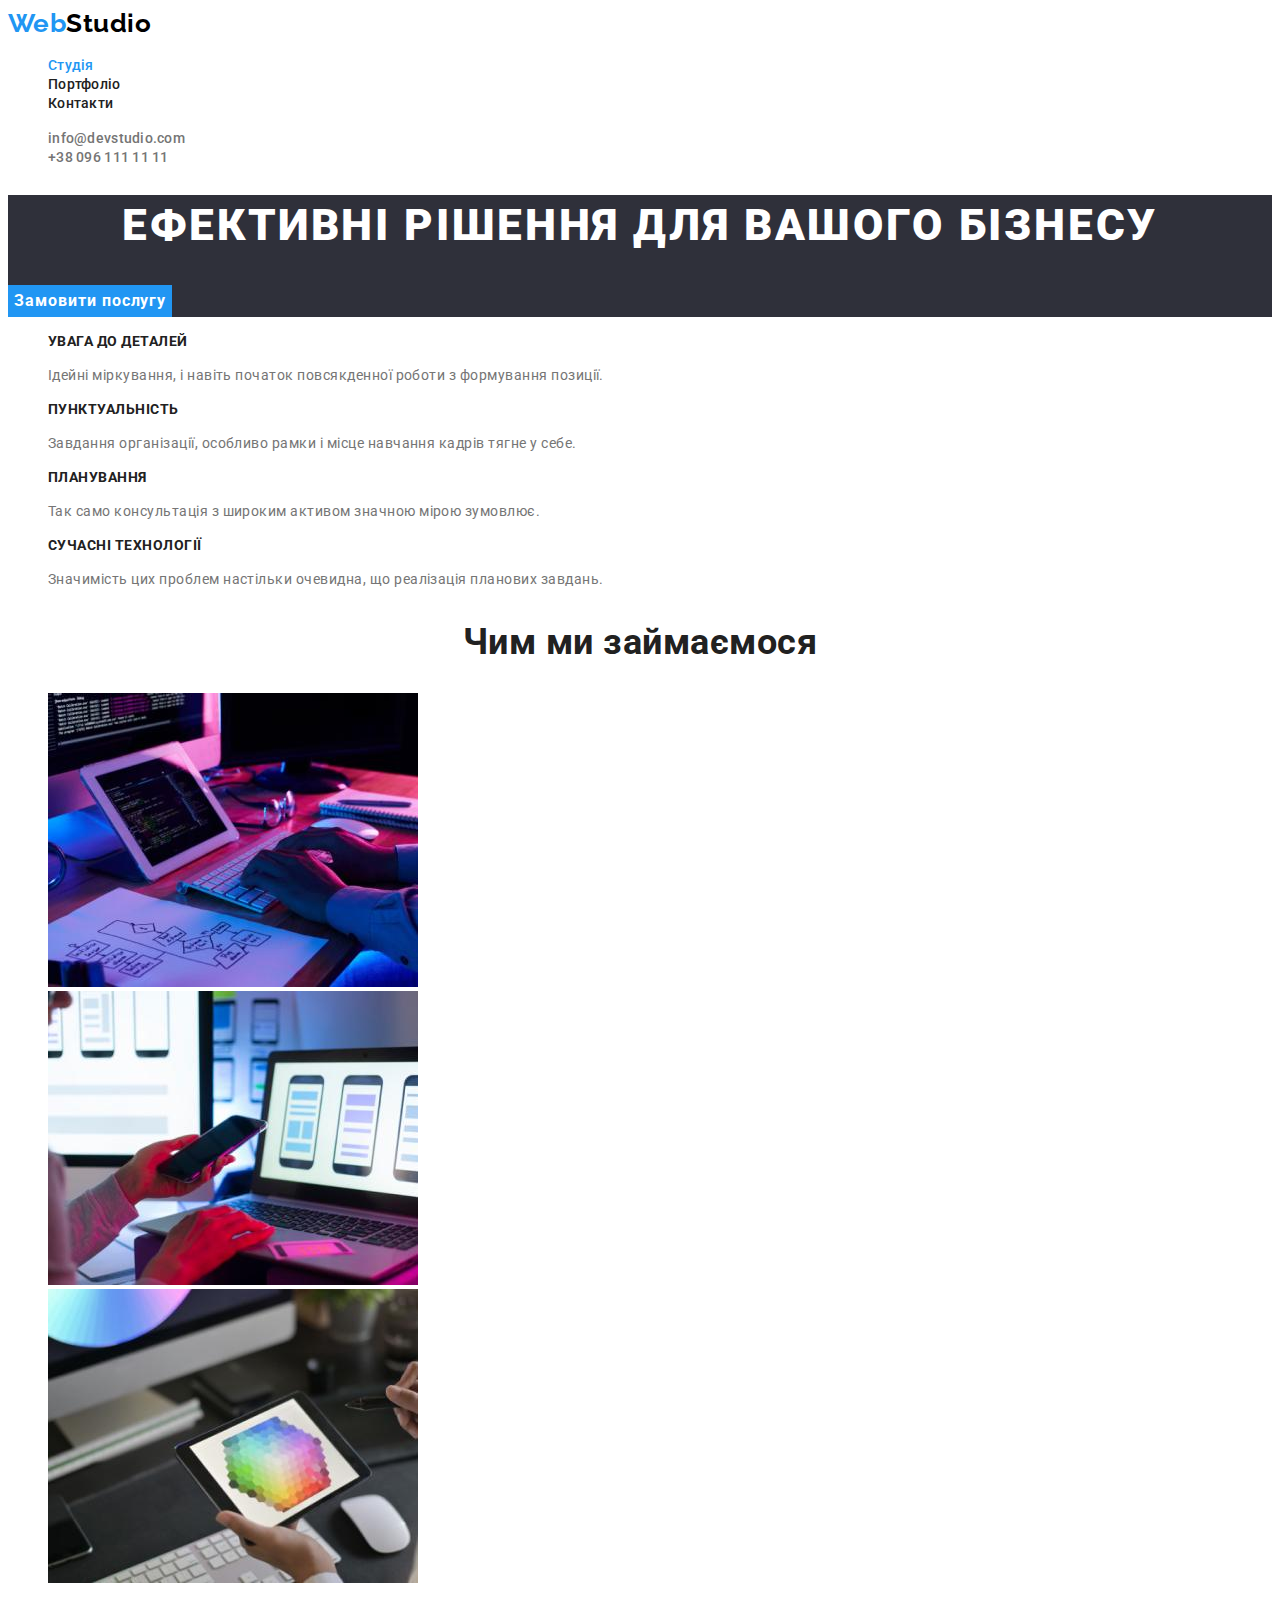
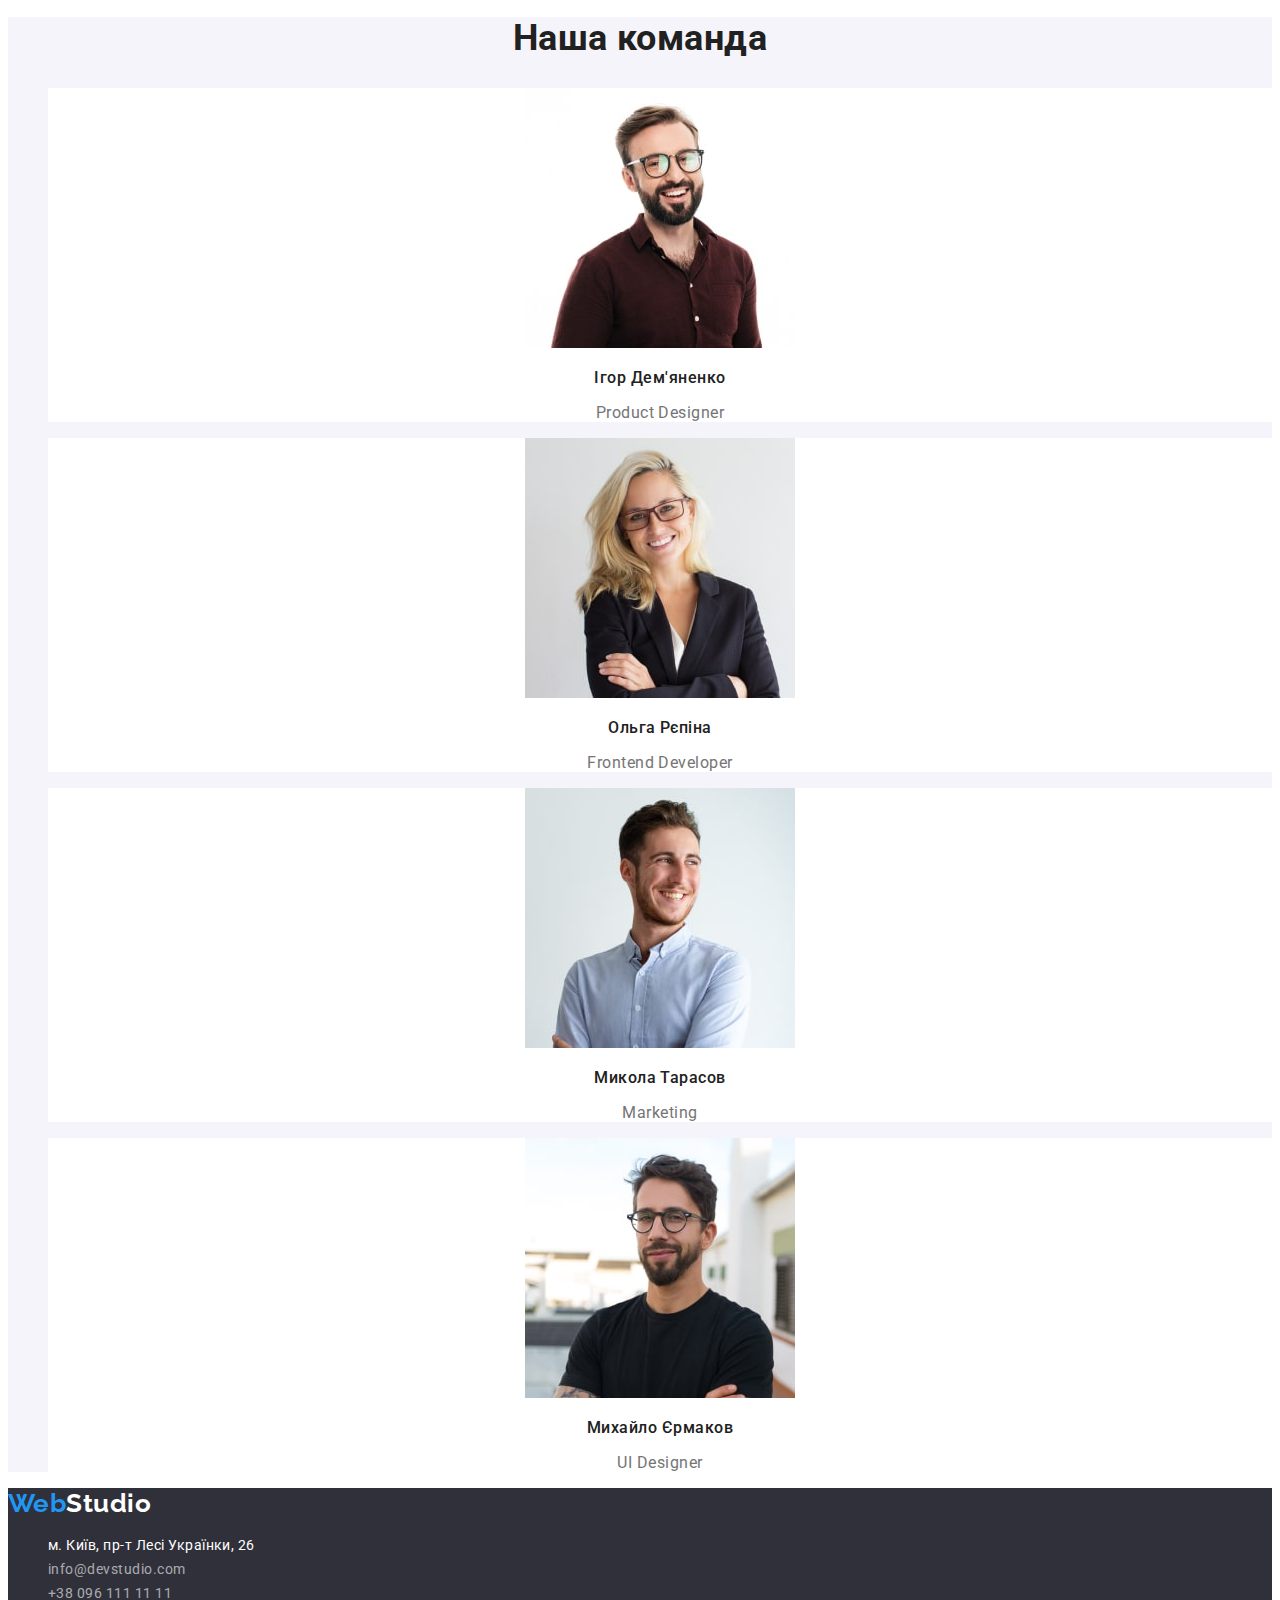
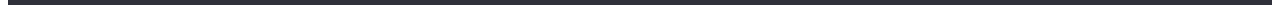
<file: index.html>
<!DOCTYPE html>
<html lang="uk">
  <head>
    <meta charset="UTF-8" />
    <meta http-equiv="X-UA-Compatible" content="IE=edge" />
    <meta name="viewport" content="width=device-width, initial-scale=1.0" />
    <meta name="description" content="The site of the company Web Studio" />
    <title>Web Studio</title>
    <!-- Fonts -->
    <link rel="preconnect" href="https://fonts.googleapis.com" />
    <link rel="preconnect" href="https://fonts.gstatic.com" crossorigin />
    <link
      href="https://fonts.googleapis.com/css2?family=Raleway:wght@700&family=Roboto:wght@400;500;700;900&display=swap"
      rel="stylesheet"
    />
    <!-- Styles -->
    <link rel="stylesheet" href="./css/styles.css" />
  </head>
  <body>
    <!-- Header -->
    <header>
      <nav>
        <a class="plink logo nav-logo" href="./index.html" lang="en">
          <span class="accentlogo">Web</span>Studio</a
        >
        <ul class="plist nav-list">
          <li><a class="plink nav-link current" href="./index.html">Студія</a></li>
          <li><a class="plink nav-link" href="./portfolio.html">Портфоліо</a></li>
          <li><a class="plink nav-link" href="">Контакти</a></li>
        </ul>
      </nav>
      <ul class="plist header-contacts-list">
        <li lang="en"
          ><a class="plink header-contacts-link" href="mailto:info@devstudio.com"
            >info@devstudio.com</a
          ></li
        >
        <li
          ><a class="plink header-contacts-link" href="tel:+380961111111">+38 096 111 11 11</a></li
        >
      </ul>
    </header>

    <!-- Main content -->
    <main>
      <!-- Hero section -->
      <section class="hero">
        <h1 class="hero-title">Ефективні рішення для вашого бізнесу</h1>
        <button class="hero-btn" type="button">Замовити послугу</button>
      </section>
      <!-- Переваги -->
      <section class="advs">
        <h2 class="advs-title visually-hidden">Наші переваги</h2>
        <ul class="plist advs-list">
          <li class="advs-item">
            <h3 class="advs-item-title">Увага до деталей</h3>
            <p class="advs-item-text"
              >Ідейні міркування, і навіть початок повсякденної роботи з формування позиції.</p
            >
          </li>
          <li class="advs-item">
            <h3 class="advs-item-title">Пунктуальність</h3>
            <p class="advs-item-text"
              >Завдання організації, особливо рамки і місце навчання кадрів тягне у себе.</p
            >
          </li>
          <li class="advs-item">
            <h3 class="advs-item-title">Планування</h3>
            <p class="advs-item-text"
              >Так само консультація з широким активом значною мірою зумовлює.</p
            >
          </li>
          <li class="advs-item">
            <h3 class="advs-item-title">Сучасні технології</h3>
            <p class="advs-item-text"
              >Значимість цих проблем настільки очевидна, що реалізація планових завдань.</p
            >
          </li>
        </ul>
      </section>
      <!-- Чим займаємось -->
      <section class="whatdo">
        <h2 class="whatdo-title">Чим ми займаємося</h2>
        <ul class="plist whatdo-list">
          <li class="whatdo-item"
            ><img
              class="whatdo-item-img"
              src="./images/whatdo/img-1.jpg"
              alt="Створення веб-сайтів"
              width="370"
              height="294"
          /></li>
          <li class="whatdo-item"
            ><img
              class="whatdo-item-img"
              src="./images/whatdo/img-2.jpg"
              alt="Створення мобільних додатків"
              width="370"
              height="294"
          /></li>
          <li class="whatdo-item"
            ><img
              class="whatdo-item-img"
              src="./images/whatdo/img-3.jpg"
              alt="Адаптивний дизайн"
              width="370"
              height="294"
          /></li>
        </ul>
      </section>
      <!-- Наша команда -->
      <section class="ourteam">
        <h2 class="ourteam-title">Наша команда</h2>
        <ul class="plist ourteam-list">
          <li class="ourteam-item">
            <img
              class="ourteam-photo"
              src="./images/ourteam/img-1.jpg"
              alt="Фото Ігор Дем'яненко"
              width="270"
              height="260"
            />
            <h3 class="ourteam-name">Ігор Дем'яненко</h3>
            <p class="ourteam-job" lang="en">Product Designer</p>
          </li>
          <li class="ourteam-item">
            <img
              class="ourteam-photo"
              src="./images/ourteam/img-2.jpg"
              alt="Фото Ольга Рєпіна"
              width="270"
              height="260"
            />
            <h3 class="ourteam-name">Ольга Рєпіна</h3>
            <p class="ourteam-job" lang="en">Frontend Developer</p>
          </li>
          <li class="ourteam-item">
            <img
              class="ourteam-photo"
              src="./images/ourteam/img-3.jpg"
              alt="Фото Микола Тарасов"
              width="270"
              height="260"
            />
            <h3 class="ourteam-name">Микола Тарасов</h3>
            <p class="ourteam-job" lang="en">Marketing</p>
          </li>
          <li class="ourteam-item">
            <img
              class="ourteam-photo"
              src="./images/ourteam/img-4.jpg"
              alt="Фото Михайло Єрмаков"
              width="270"
              height="260"
            />
            <h3 class="ourteam-name">Михайло Єрмаков</h3>
            <p class="ourteam-job" lang="en">UI Designer</p>
          </li>
        </ul>
      </section>
    </main>

    <!-- Footer -->
    <footer class="footer">
      <a class="plink logo footer-logo" href="./index.html" lang="en">
        <span class="accentlogo">Web</span>Studio</a
      >
      <address class="address">
        <ul class="plist footer-contacts-list">
          <li>
            <a
              class="plink footer-contacts-link geoaddr"
              href="https://goo.gl/maps/AcqfuWZzsQ2Tnh1x8"
              target="_blank"
              rel="noopener noreferrer"
            >
              м. Київ, пр-т Лесі Українки, 26
            </a>
          </li>
          <li lang="en"
            ><a class="plink footer-contacts-link" href="mailto:info@devstudio.com"
              >info@devstudio.com</a
            ></li
          >
          <li
            ><a class="plink footer-contacts-link" href="tel:+380961111111"
              >+38 096 111 11 11</a
            ></li
          >
        </ul>
      </address>
    </footer>
  </body>
</html>
</file>
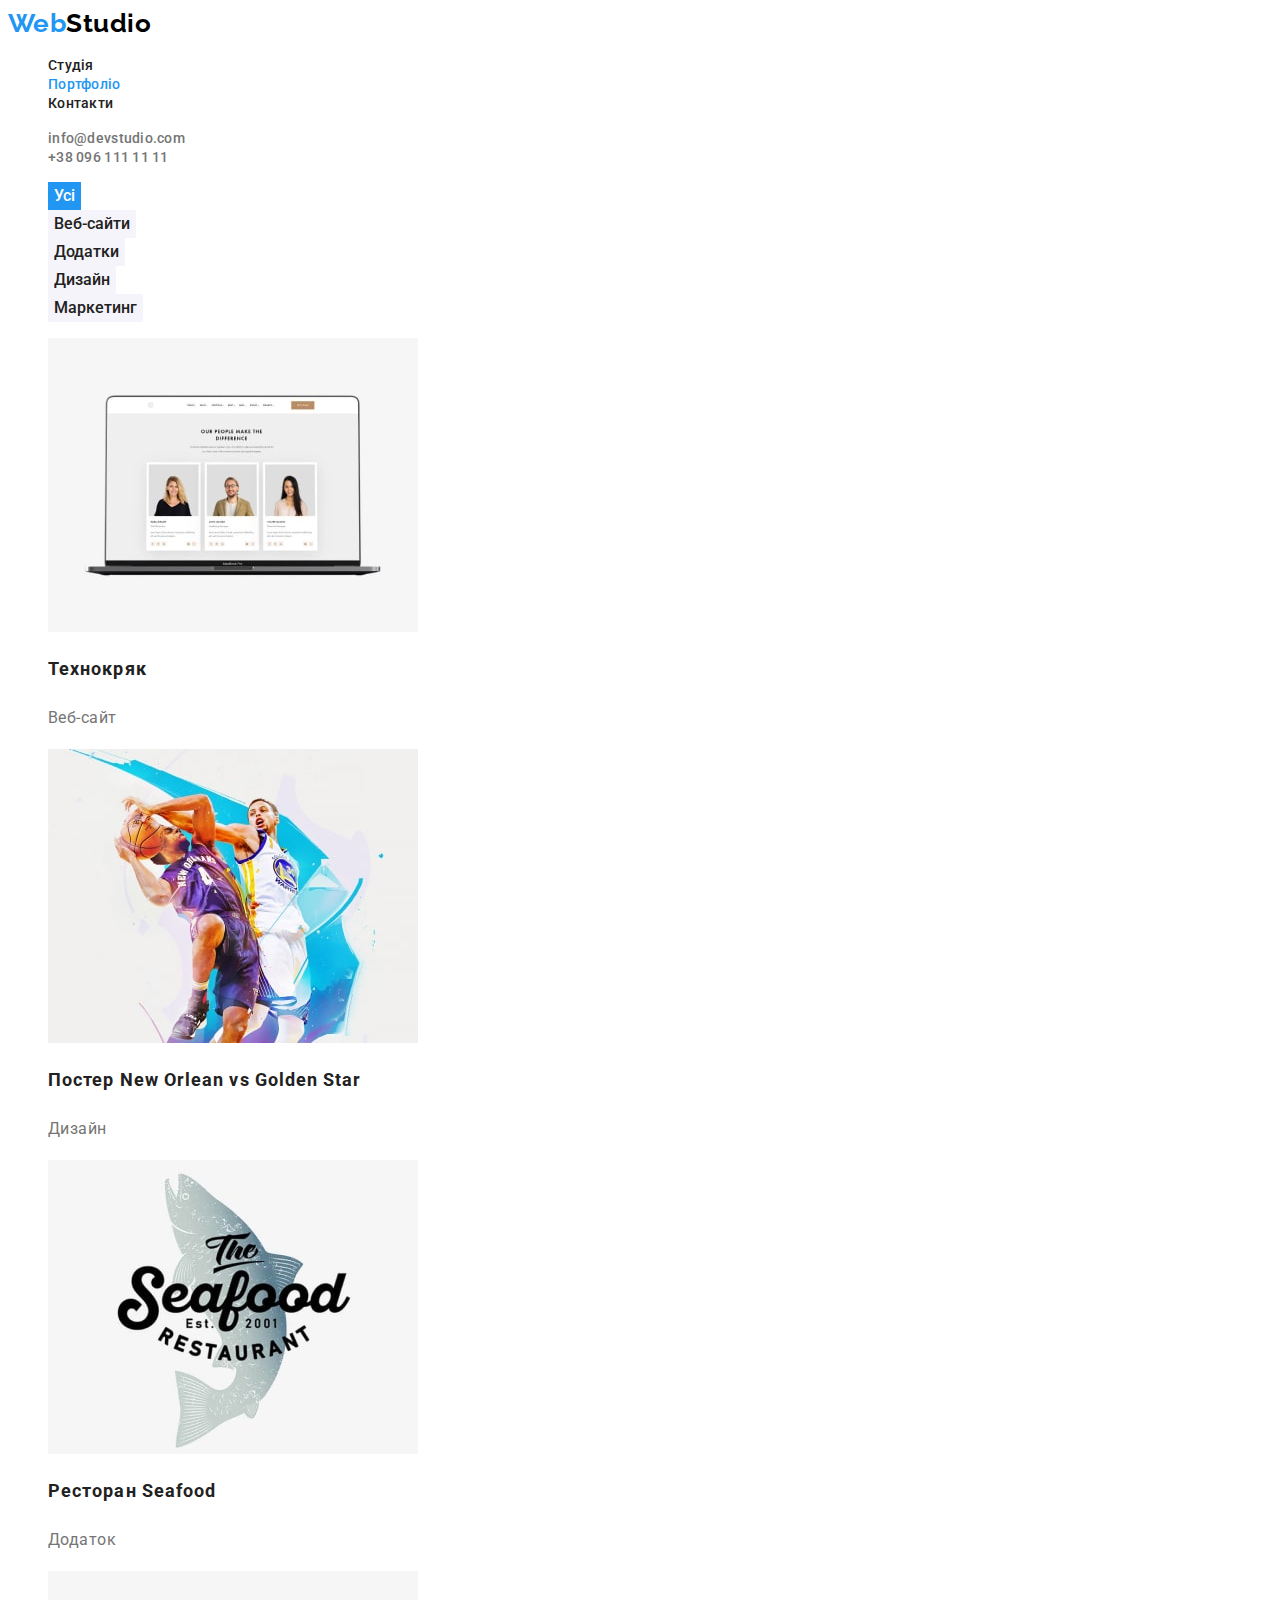
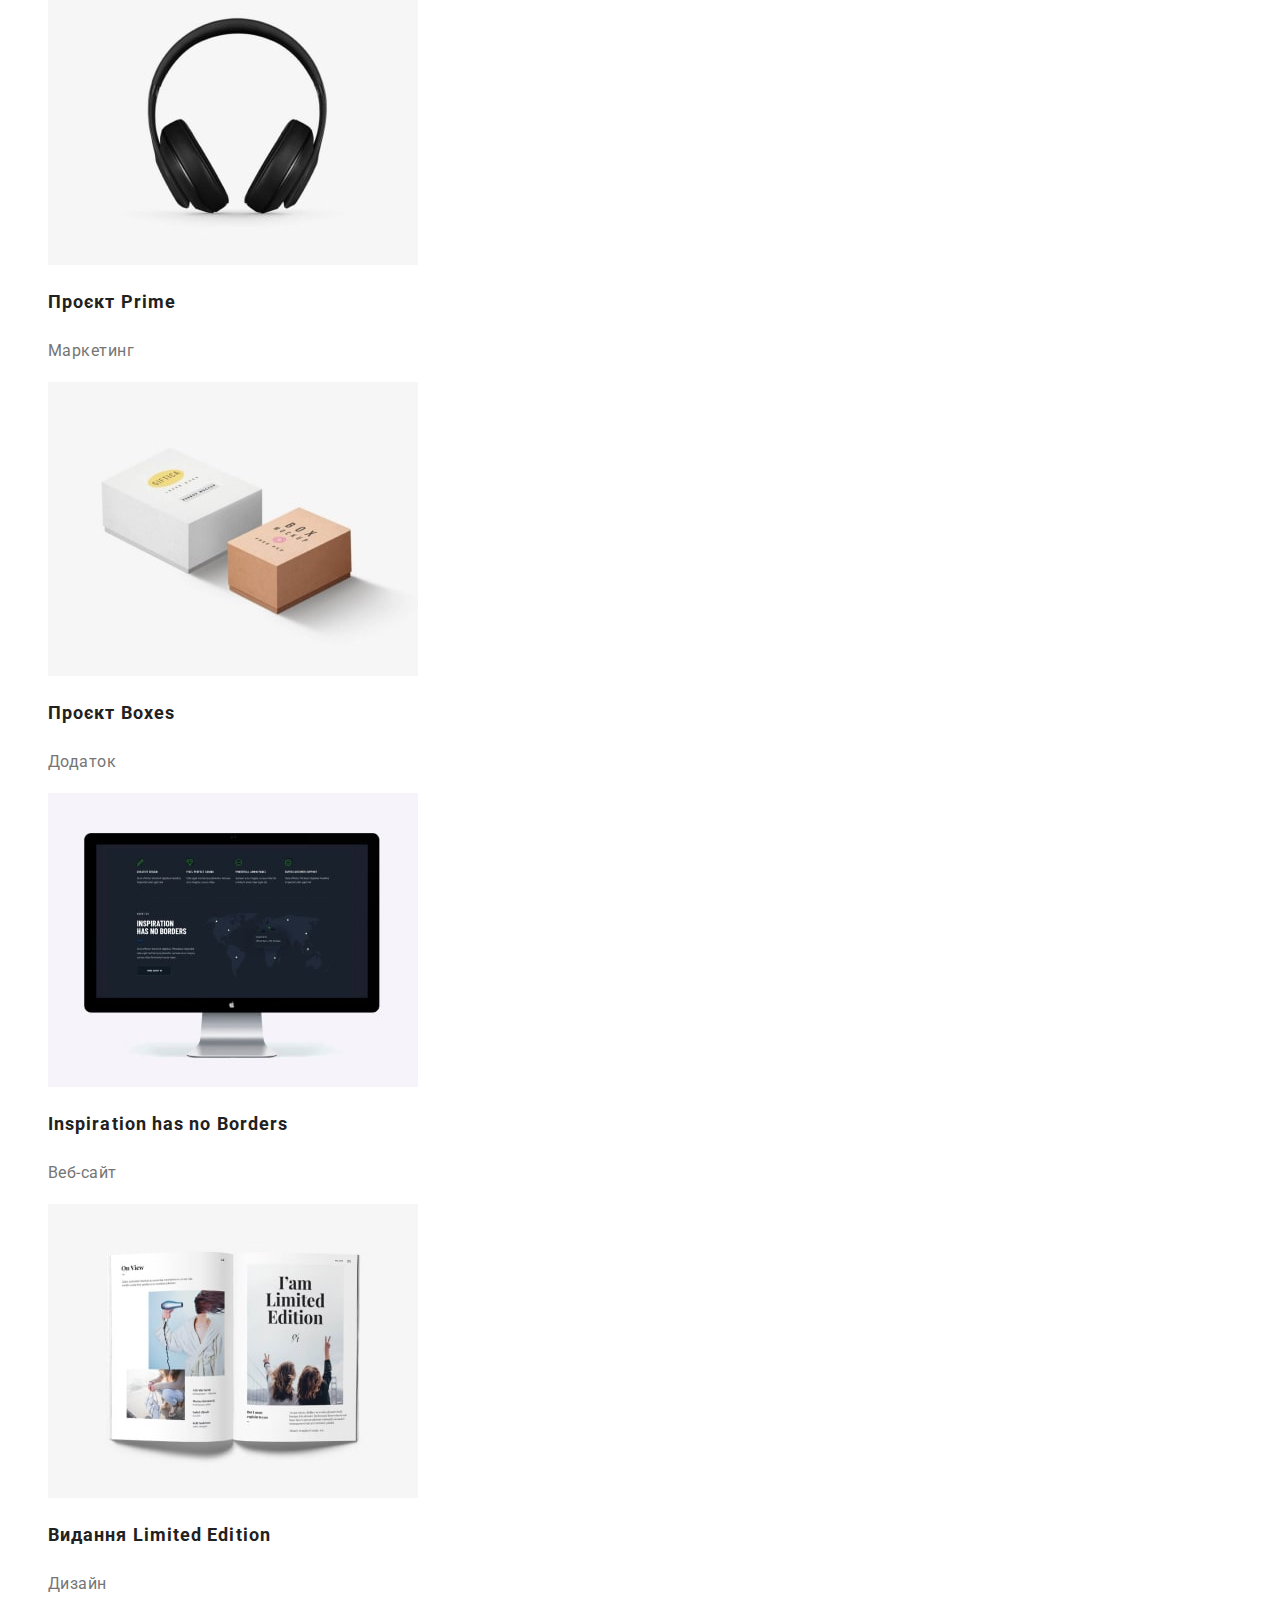
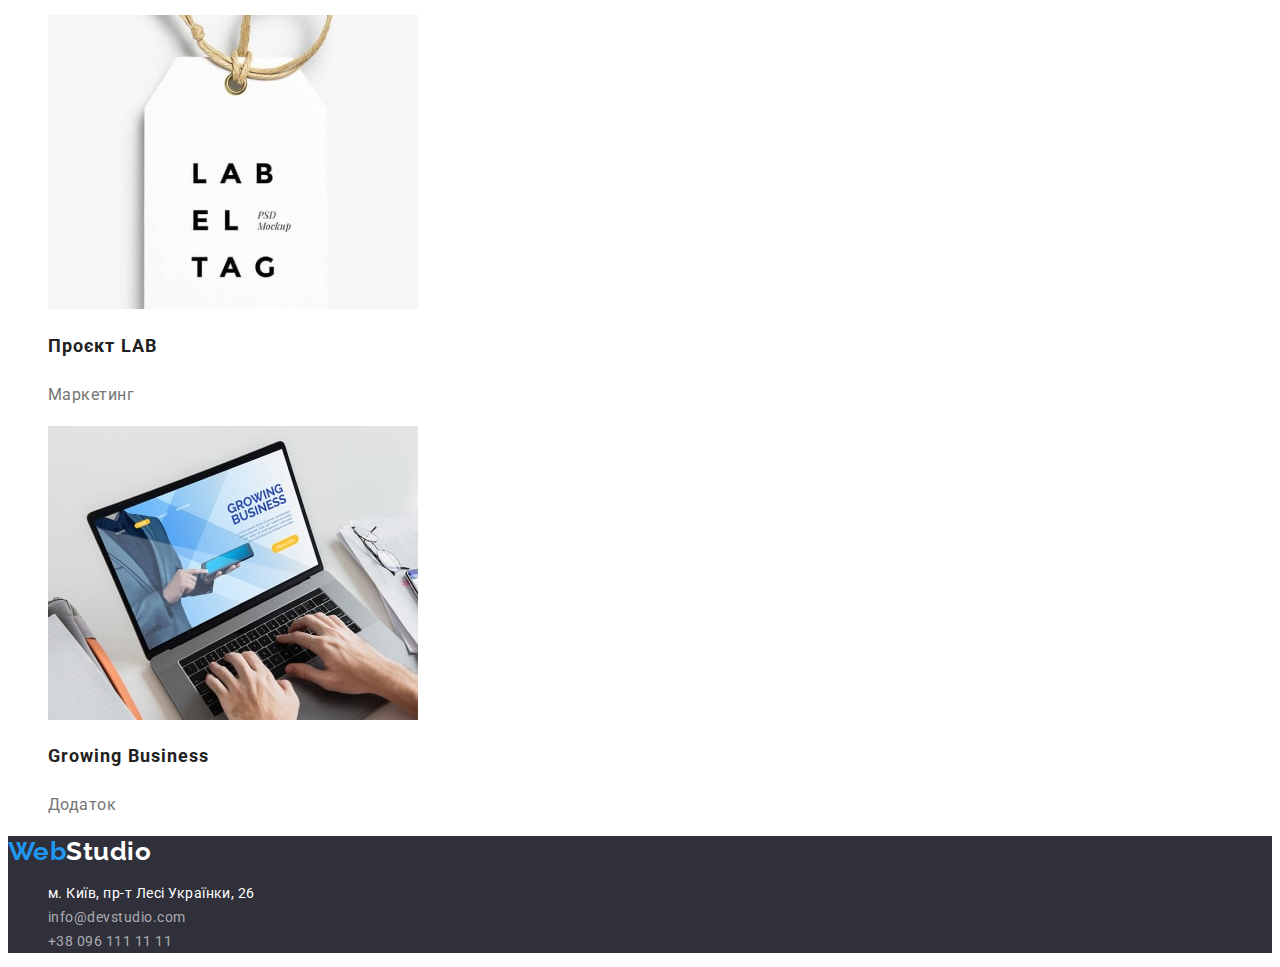
<file: portfolio.html>
<!DOCTYPE html>
<html lang="uk">
  <head>
    <meta charset="UTF-8" />
    <meta http-equiv="X-UA-Compatible" content="IE=edge" />
    <meta name="viewport" content="width=device-width, initial-scale=1.0" />
    <meta name="description" content="Portfolio of the company Web Studio" />
    <title>Web Studio Portfolio</title>
    <!-- Fonts -->
    <link rel="preconnect" href="https://fonts.googleapis.com" />
    <link rel="preconnect" href="https://fonts.gstatic.com" crossorigin />
    <link
      href="https://fonts.googleapis.com/css2?family=Raleway:wght@700&family=Roboto:wght@400;500;700;900&display=swap"
      rel="stylesheet"
    />
    <!-- Styles -->
    <link rel="stylesheet" href="./css/styles.css" />
  </head>
  <body>
    <!-- Header -->
    <header>
      <nav>
        <a class="plink logo nav-logo" href="./index.html" lang="en">
          <span class="accentlogo">Web</span>Studio</a
        >
        <ul class="plist nav-list">
          <li><a class="plink nav-link" href="./index.html">Студія</a></li>
          <li><a class="plink nav-link current" href="./portfolio.html">Портфоліо</a></li>
          <li><a class="plink nav-link" href="">Контакти</a></li>
        </ul>
      </nav>
      <ul class="plist header-contacts-list">
        <li lang="en"
          ><a class="plink header-contacts-link" href="mailto:info@devstudio.com"
            >info@devstudio.com</a
          ></li
        >
        <li
          ><a class="plink header-contacts-link" href="tel:+380961111111">+38 096 111 11 11</a></li
        >
      </ul>
    </header>

    <!-- Main content -->
    <main>
      <section class="portfolio">
        <h1 class="portfolio-title visually-hidden">Наше портфоліо</h1>

        <ul class="plist portfolio-filter-list">
          <li><button class="portfolio-filter-btn current" type="button">Усі</button></li>
          <li><button class="portfolio-filter-btn" type="button">Веб-сайти</button></li>
          <li><button class="portfolio-filter-btn" type="button">Додатки</button></li>
          <li><button class="portfolio-filter-btn" type="button">Дизайн</button></li>
          <li><button class="portfolio-filter-btn" type="button">Маркетинг</button></li>
        </ul>

        <ul class="plist portfolio-list">
          <li class="portfolio-item">
            <a class="plink portfolio-link" href="">
              <img
                class="portfolio-img"
                src="./images/portfolio/img-1.jpg"
                alt="Зображення Технокряк"
                width="370"
                height="294"
              />
              <h2 class="portfolio-title">Технокряк</h2>
              <p class="portfolio-type">Веб-сайт</p>
            </a>
          </li>
          <li class="portfolio-item">
            <a class="plink portfolio-link" href="">
              <img
                class="portfolio-img"
                src="./images/portfolio/img-2.jpg"
                alt="Зображення Постер Нью-Орлеан"
                width="370"
                height="294"
              />
              <h2 class="portfolio-title"
                >Постер <span lang="en">New Orlean vs Golden Star</span></h2
              >
              <p class="portfolio-type">Дизайн</p>
            </a>
          </li>
          <li class="portfolio-item">
            <a class="plink portfolio-link" href="">
              <img
                class="portfolio-img"
                src="./images/portfolio/img-3.jpg"
                alt="Зображення Ресторан Seafood"
                width="370"
                height="294"
              />
              <h2 class="portfolio-title">Ресторан <span lang="en">Seafood</span></h2>
              <p class="portfolio-type">Додаток</p>
            </a>
          </li>
          <li class="portfolio-item">
            <a class="plink portfolio-link" href="">
              <img
                class="portfolio-img"
                src="./images/portfolio/img-4.jpg"
                alt="Зображення Проєкт Prime"
                width="370"
                height="294"
              />
              <h2 class="portfolio-title">Проєкт <span lang="en">Prime</span></h2>
              <p class="portfolio-type">Маркетинг</p>
            </a>
          </li>
          <li class="portfolio-item">
            <a class="plink portfolio-link" href="">
              <img
                class="portfolio-img"
                src="./images/portfolio/img-5.jpg"
                alt="Зображення Проєкт Boxes"
                width="370"
                height="294"
              />
              <h2 class="portfolio-title">Проєкт <span lang="en">Boxes</span></h2>
              <p class="portfolio-type">Додаток</p>
            </a>
          </li>
          <li class="portfolio-item">
            <a class="plink portfolio-link" href="">
              <img
                class="portfolio-img"
                src="./images/portfolio/img-6.jpg"
                alt="Зображення Inspiration"
                width="370"
                height="294"
              />
              <h2 class="portfolio-title" lang="en">Inspiration has no Borders</h2>
              <p class="portfolio-type">Веб-сайт</p>
            </a>
          </li>
          <li class="portfolio-item">
            <a class="plink portfolio-link" href="">
              <img
                class="portfolio-img"
                src="./images/portfolio/img-7.jpg"
                alt="Зображення Видання Limited Edition"
                width="370"
                height="294"
              />
              <h2 class="portfolio-title">Видання <span lang="en">Limited Edition</span></h2>
              <p class="portfolio-type">Дизайн</p>
            </a>
          </li>
          <li class="portfolio-item">
            <a class="plink portfolio-link" href="">
              <img
                class="portfolio-img"
                src="./images/portfolio/img-8.jpg"
                alt="Зображення Проєкт LAB"
                width="370"
                height="294"
              />
              <h2 class="portfolio-title">Проєкт <span lang="en">LAB</span></h2>
              <p class="portfolio-type">Маркетинг</p>
            </a>
          </li>
          <li class="portfolio-item">
            <a class="plink portfolio-link" href="">
              <img
                class="portfolio-img"
                src="./images/portfolio/img-9.jpg"
                alt="Зображення Growing Business"
                width="370"
                height="294"
              />
              <h2 class="portfolio-title" lang="en">Growing Business</h2>
              <p class="portfolio-type">Додаток</p>
            </a>
          </li>
        </ul>
      </section>
    </main>

    <!-- Footer -->
    <footer class="footer">
      <a class="plink logo footer-logo" href="./index.html" lang="en">
        <span class="accentlogo">Web</span>Studio</a
      >
      <address class="address">
        <ul class="plist footer-contacts-list">
          <li>
            <a
              class="plink footer-contacts-link geoaddr"
              href="https://goo.gl/maps/AcqfuWZzsQ2Tnh1x8"
              target="_blank"
              rel="noopener noreferrer"
            >
              м. Київ, пр-т Лесі Українки, 26
            </a>
          </li>
          <li lang="en"
            ><a class="plink footer-contacts-link" href="mailto:info@devstudio.com"
              >info@devstudio.com</a
            ></li
          >
          <li
            ><a class="plink footer-contacts-link" href="tel:+380961111111"
              >+38 096 111 11 11</a
            ></li
          >
        </ul>
      </address>
    </footer>
  </body>
</html>
</file>
<file: css/styles.css>
:root {
  /* Colors */
  --main-text-color: #757575;
  --inverse-text-color: #FFFFFF;
  --title-text-color: #212121;
  --logo-color: #000000;
  --header-line-color: #ECECEC;
  --footer-mail-tel-color: rgba(255,255,255,0.6);
  --main-bg-color: #FFFFFF;
  --inverse-bg-color: #2F303A;
  --grey-bg-color: #F5F4FA;
  --accent-color: #2196F3;
  /* Fonts */
  --main-font: 'Roboto', sans-serif;
  --logo-font: 'Raleway', sans-serif;
}

body {
  color: var(--main-text-color);
  background-color: var(--main-bg-color);

  font-family: var(--main-font);
  letter-spacing: 0.03em;
}

/* Hidden elements */

.visually-hidden {
  position: absolute;
  width: 1px;
  height: 1px;
  margin: -1px;
  border: 0;
  padding: 0;
  white-space: nowrap;
  clip-path: inset(100%);
  clip: rect(0 0 0 0);
  overflow: hidden;
}

/* Plain link */

.plink {
  text-decoration: none;
  color: currentColor;
}

/* Plain list */

.plist {
  list-style: none;
}

/* Logo */

.logo {
  font-family: var(--logo-font);
  font-weight: 700;
  font-size: 26px;
  line-height: calc(31 / 26);
}

.nav-logo {
  color: var(--logo-color);
}

.footer-logo {
  color: var(--inverse-text-color);
}

.accentlogo {
  color: var(--accent-color);
}

/* Navigation */

.nav-link, 
.header-contacts-link {
  font-weight: 500;
  font-size: 14px;
  line-height: calc(16 / 14);
  letter-spacing: 0.02em;
}

.nav-link {
  color: var(--title-text-color);
}

/* Accent color for links */

.nav-link.current,
.nav-link:hover,
.nav-link:focus,
.header-contacts-link:hover,
.header-contacts-link:focus, 
.footer-contacts-link:hover,
.footer-contacts-link:focus
{
  color: var(--accent-color);
}

/* -------------------- */
/* Стили для index.html */
/* -------------------- */

/* Section Hero */

.hero {
  color: var(--inverse-text-color);
  background-color: var(--inverse-bg-color);
}

.hero-title {
  font-weight: 900;
  font-size: 44px;
  line-height: calc(60 / 44);
  text-align: center;
  letter-spacing: 0.06em;
  text-transform: uppercase;
}

.hero-btn {
  font-family: inherit;
  font-weight: 700;
  font-size: 16px;
  line-height: calc(30 / 16);
  text-align: center;
  letter-spacing: 0.06em;
  color: var(--inverse-text-color);
  background-color: var(--accent-color);
  cursor: pointer;
  border: 0;
}

/* Section Advs */

.advs-item-title {
  font-weight: 700;
  font-size: 14px;
  line-height: calc(16 / 14);
  text-transform: uppercase;
  color: var(--title-text-color);
}

.advs-item-text {
  font-size: 14px;
  line-height: calc(24 / 14);
}

/* Section WhatDo */

.whatdo-title,
.ourteam-title {
  font-weight: 700;
  font-size: 36px;
  line-height: calc(42 / 36);
  text-align: center;
  color: var(--title-text-color);
}

/* Section OurTeam */

.ourteam {
  background-color: var(--grey-bg-color);
}

.ourteam-item {
  background-color: var(--main-bg-color);
  text-align: center;
}

.ourteam-name {
  font-weight: 500;
  font-size: 16px;
  line-height: calc(19 / 16);
  color: var(--title-text-color);
}

.ourteam-job {
  font-size: 16px;
  line-height: calc(19 / 16);
}

/* Footer */

.footer {
  background-color: var(--inverse-bg-color);
}

.address {
  font-style: inherit;
  font-size: 14px;
  line-height: calc(24 / 14);
  color: var(--footer-mail-tel-color);
}

.geoaddr {
  color: var(--inverse-text-color);
}

/* ------------------------ */
/* Стили для portfolio.html */
/* ------------------------ */

/* Filter buttons */

.portfolio-filter-btn {
  font-family: inherit;
  font-weight: 500;
  font-size: 16px;
  line-height: calc(26 / 16);
  text-align: center;
  color: var(--title-text-color);
  background-color: var(--grey-bg-color);
  cursor: pointer;
  border: 0;
}

.portfolio-filter-btn.current,
.portfolio-filter-btn:hover,
.portfolio-filter-btn:focus {
  color: var(--inverse-text-color);
  background-color: var(--accent-color);
}

/* Portfolio list */

.portfolio-title {
  font-weight: 700;
  font-size: 18px;
  line-height: calc(36 / 18);
  letter-spacing: 0.06em;
  color: var(--title-text-color);
}

.portfolio-type {
  font-size: 16px;
  line-height: calc(30 / 16);
}
</file>
